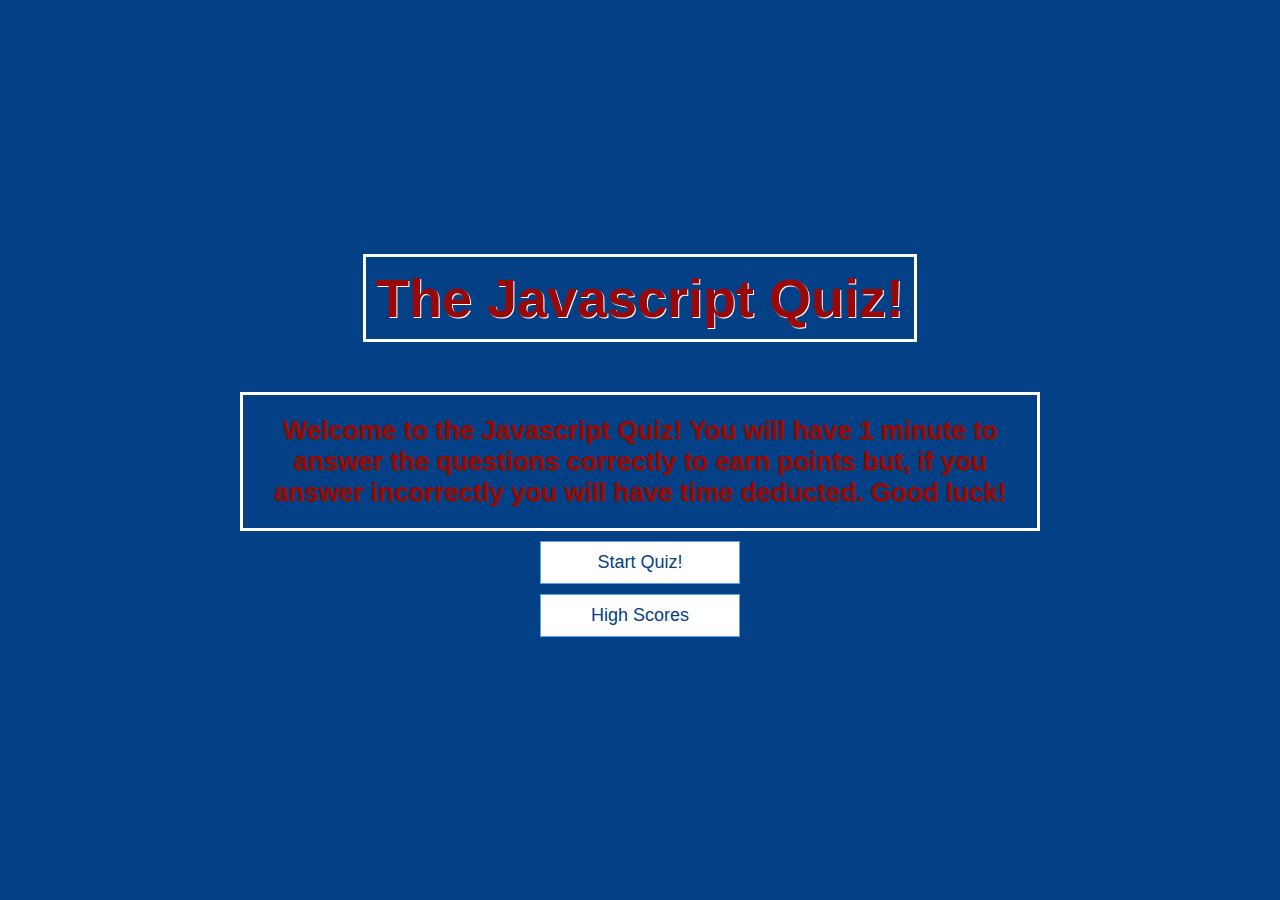
<file: index.html>
<!DOCTYPE html>
<html lang="en">
  <head>
    <meta charset="UTF-8" />
    <meta http-equiv="X-UA-Compatible" content="IE=edge" />
    <meta name="viewport" content="width=device-width, initial-scale=1.0" />
    <title>Javascript Quiz</title>
    <!-- CSS STLE SHEET -->
    <link rel="stylesheet" href="./CSS/app.css" />
    <!-- FONT GOOGLE FONTS -->
    <link rel="preconnect" href="https://fonts.googleapis.com" />
    <link rel="preconnect" href="https://fonts.gstatic.com" crossorigin />
    <link
      href="https://fonts.googleapis.com/css2?family=Unica+One&display=swap"
      rel="stylesheet"
    />
  </head>
  <body>
    <div class="container">
      <div id="home" class="flex-center flex-column">
        <h1>The Javascript Quiz!</h1>

        <h4 class="flex-center description">
          Welcome to the Javascript Quiz! You will have 1 minute to answer the
          questions correctly to earn points but, if you answer incorrectly you
          will have time deducted. Good luck!
        </h4>
        <a class="btn" href="./game.html">Start Quiz!</a>
        <a class="btn" href="./highscores.html">High Scores</a>
      </div>
    </div>
  </body>
</html>
</file>
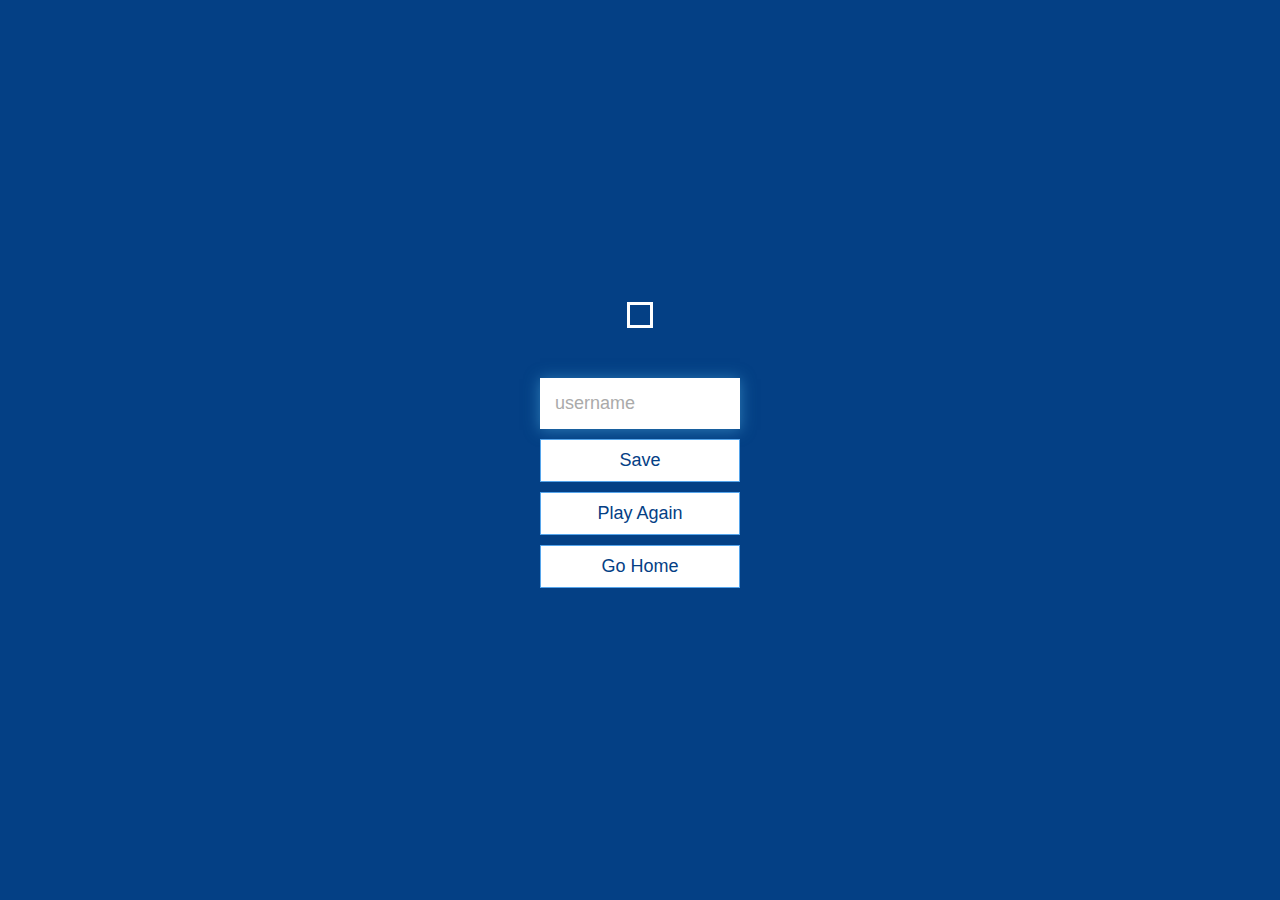
<file: end.html>
<!DOCTYPE html>
<html lang="en">
  <head>
    <meta charset="UTF-8" />
    <meta name="viewport" content="width=device-width, initial-scale=1.0" />
    <meta http-equiv="X-UA-Compatible" content="ie=edge" />
    <title>Congrats!</title>
    <link rel="stylesheet" href="./CSS/app.css" />
  </head>
  <body>
    <div class="container">
      <div id="end" class="flex-center flex-column">
        <h1 id="finalScore"></h1>
        <form>
          <input
            type="text"
            name="username"
            id="username"
            placeholder="username"
          />
          <button
            type="submit"
            class="btn"
            id="saveScoreBtn"
            onclick="saveHighScore(event)"
          >
            Save
          </button>
        </form>
        <a class="btn" href="./game.html">Play Again</a>
        <a class="btn" href="./index.html">Go Home</a>
      </div>
    </div>
    <script src="./javascript/end.js"></script>
  </body>
</html>
</file>
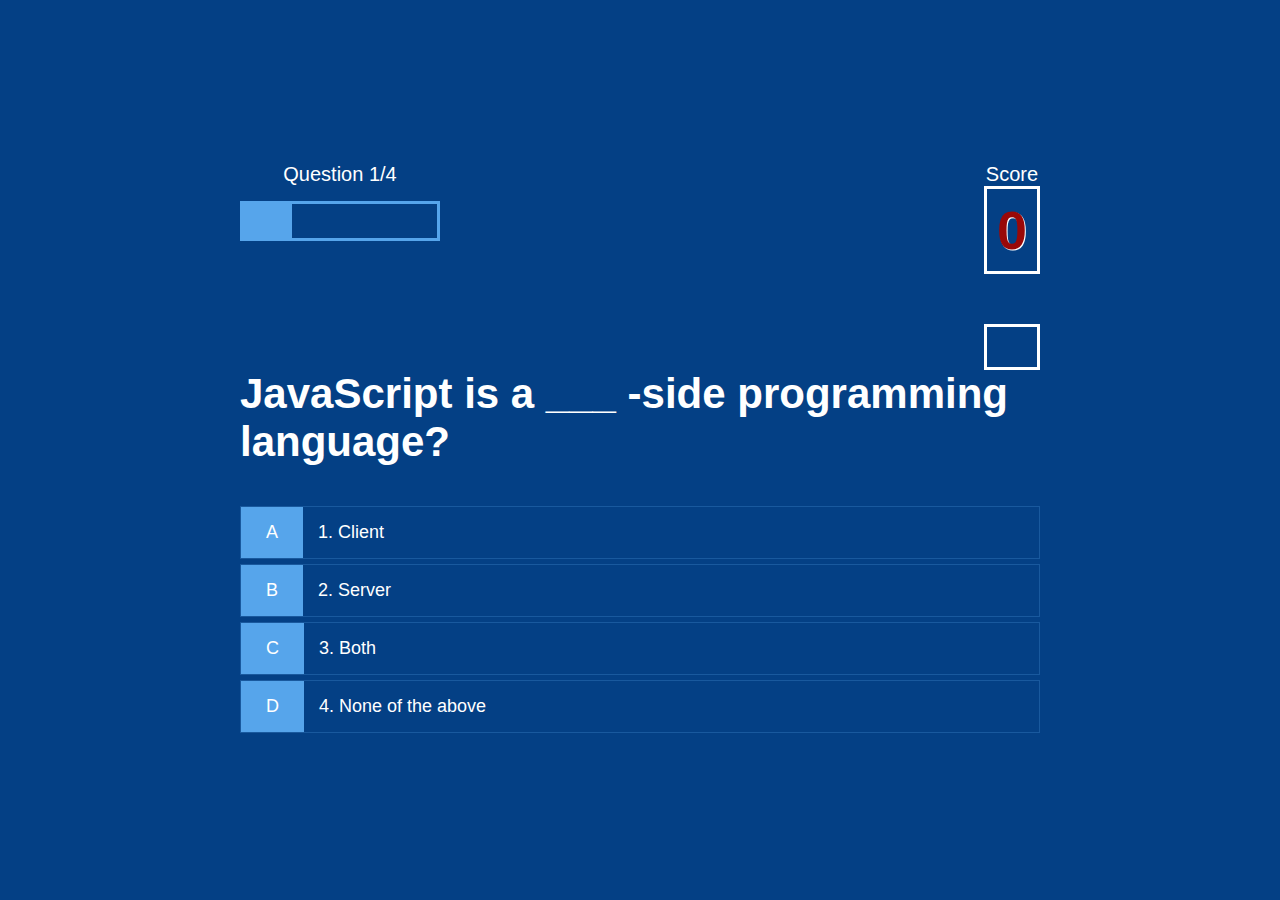
<file: game.html>
<!DOCTYPE html>
<html lang="en">
  <head>
    <meta charset="UTF-8" />
    <meta name="viewport" content="width=device-width, initial-scale=1.0" />
    <meta http-equiv="X-UA-Compatible" content="ie=edge" />
    <title>Quick Quiz - Play</title>
    <link rel="stylesheet" href="./CSS/app.css" />
    <link rel="stylesheet" href="./CSS/game.css" />
  </head>
  <body>
    <div class="container">
      <div id="game" class="justify-center flex-column">
        <div id="hud">
          <div id="hud-item">
            <p id="progressText" class="hud-prefix">
              Question
            </p>
            <div id="progressBar">
              <div id="progressBarFull"></div>
            </div>
          </div>
          <div id="hud-item">
            <p class="hud-prefix">
              Score
            </p>
            <h1 class="hud-main-text" id="score">
              0
            </h1>
            <div id="countdown">
              
            </div>
          </div>
        </div>
        <h2 id="question">What is the answer to this questions?</h2>
        <div class="choice-container">
          <p class="choice-prefix">A</p>
          <p class="choice-text" data-number="1">Choice 1</p>
        </div>
        <div class="choice-container">
          <p class="choice-prefix">B</p>
          <p class="choice-text" data-number="2">Choice 2</p>
        </div>
        <div class="choice-container">
          <p class="choice-prefix">C</p>
          <p class="choice-text" data-number="3">Choice 3</p>
        </div>
        <div class="choice-container">
          <p class="choice-prefix">D</p>
          <p class="choice-text" data-number="4">Choice 4</p>
        </div>
      </div>
    </div>
    <script src="./javascript/game.js"></script>
  </body>
</html>
  </body>
</html>
</file>
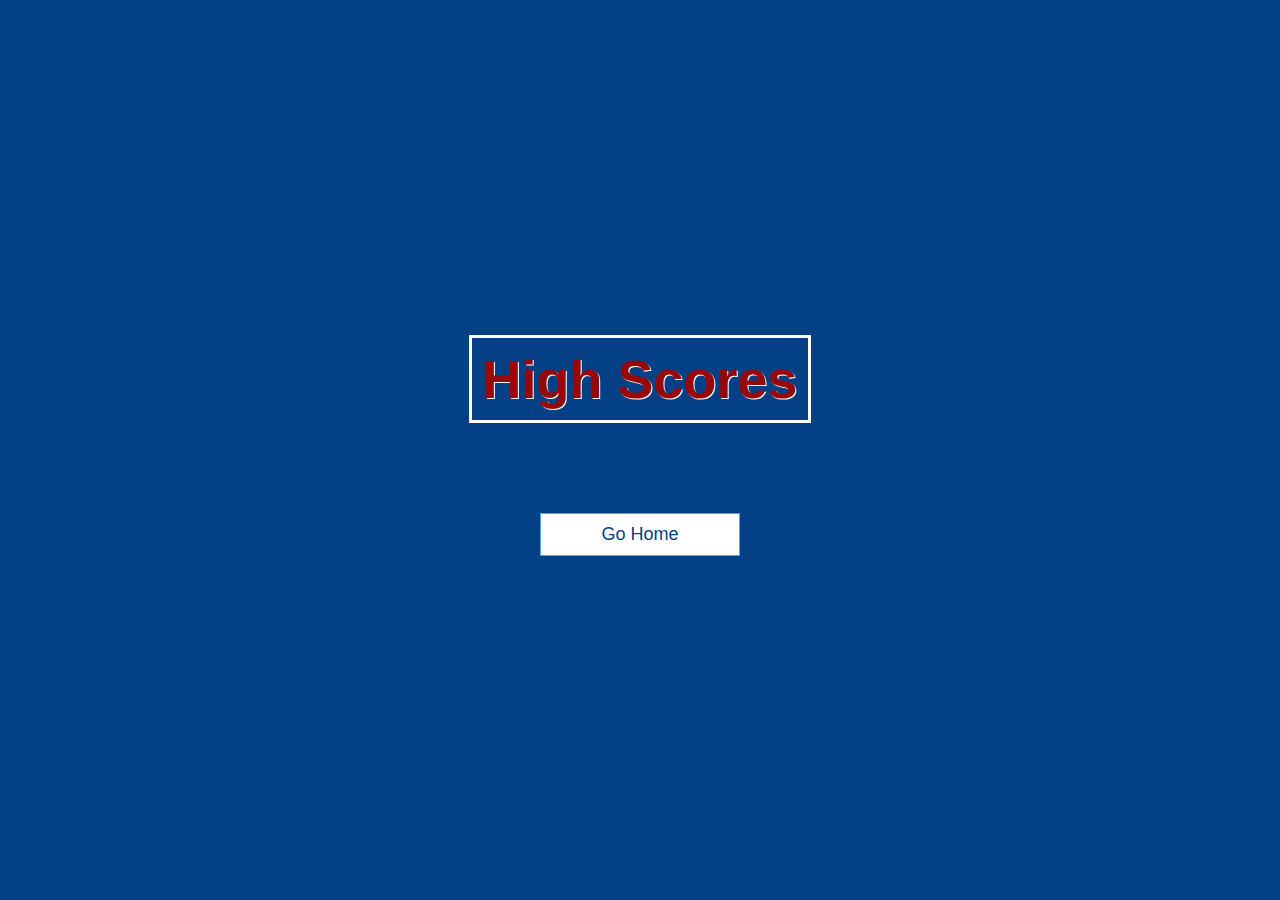
<file: highscores.html>
<!DOCTYPE html>
<html lang="en">
  <head>
    <meta charset="UTF-8" />
    <meta name="viewport" content="width=device-width, initial-scale=1.0" />
    <meta http-equiv="X-UA-Compatible" content="ie=edge" />
    <title>High Scores</title>
    <link rel="stylesheet" href="./CSS/app.css" />
    <link rel="stylesheet" href="./CSS/highscores.css" />
  </head>
  <body>
    <div class="container">
      <div id="highScores" class="flex-center flex-column">
        <h1 id="finalScore">High Scores</h1>
        <ul id="highScoresList"></ul>
        <a class="btn" href="./index.html">Go Home</a>
      </div>
    </div>
    <script src="./javascript/highscores.js"></script>
  </body>
</html>
</file>
<file: CSS/app.css>
:root {
  background-color: #044085;
  font-size: 62.5%;
}

* {
  box-sizing: border-box;
  font-family: Arial, Helvetica, sans-serif;
  margin: 0;
  padding: 0;
  color: #333;
}

h1,
h2,
h3,
h4 {
  margin-bottom: 1rem;
}

h1 {
  font-size: 5.4rem;
  color: #990808;
  text-shadow: 1px 1px white;
  margin-bottom: 5rem;
  border: 3px solid white;
  padding: 10px;  
}

h1 > span {
  font-size: 2.4rem;
  font-weight: 500;
}

h2 {
  font-size: 4.2rem;
  margin-bottom: 4rem;
  font-weight: 700;
  color: white;
}

h3 {
  font-size: 2.8rem;
  font-weight: 500;
}

p{
  color:white;
}

/* UTILITIES */

.container {
  width: 100vw;
  height: 100vh;
  display: flex;
  justify-content: center;
  align-items: center;
  max-width: 80rem;
  margin: 0 auto;
}

.container > * {
  width: 100%;
}

.flex-column {
  display: flex;
  flex-direction: column;
}

.flex-center {
  justify-content: center;
  align-items: center;
}

.justify-center {
  justify-content: center;
}

.text-center {
  text-align: center;
}

.hidden {
  display: none;
}

.description {
  font-size: 2.6rem;
  color: #990808;
  border: 3px solid white;
  padding: 20px;
  text-shadow: 1px 1px rgb(48, 48, 48);
  text-align: center;
}

/* BUTTONS */
.btn {
  font-size: 1.8rem;
  padding: 1rem 0;
  width: 20rem;
  text-align: center;
  border: 0.1rem solid #56a5eb;
  margin-bottom: 1rem;
  text-decoration: none;
  color: #044085;
  background-color: white;
}

.btn:hover {
  cursor: pointer;
  box-shadow: 0 0.4rem 1.4rem 0 rgba(86, 185, 235, 0.5);
  transform: translateY(-0.1rem);
  transition: transform 150ms;
}

.btn[disabled]:hover {
  cursor: not-allowed;
  box-shadow: none;
  transform: none;
}

/* FORMS */
form {
  width: 100%;
  display: flex;
  flex-direction: column;
  align-items: center;
}

input {
  margin-bottom: 1rem;
  width: 20rem;
  padding: 1.5rem;
  font-size: 1.8rem;
  border: none;
  box-shadow: 0 0.1rem 1.4rem 0 rgba(86, 185, 235, 0.5);
}

input::placeholder {
  color: #aaa;
}
</file>
<file: CSS/game.css>
.choice-container {
  display: flex;
  margin-bottom: 0.5rem;
  width: 100%;
  font-size: 1.8rem;
  border: 0.1rem solid rgb(86, 165, 235, 0.25);
  background-color: #044085;
}

.choice-container:hover {
  cursor: pointer;
  box-shadow: 0 0.4rem 1.4rem 0 rgba(86, 185, 235, 0.5);
  transform: translateY(-0.1rem);
  transition: transform 150ms;
}

.choice-prefix {
  padding: 1.5rem 2.5rem;
  background-color: #56a5eb;
  color: white;
}

.choice-text {
  padding: 1.5rem;
}

.correct {
  background-color: #28a745;
}

.incorrect {
  background-color: #dc3545;
}

/* HUD */

#hud {
  display: flex;
  justify-content: space-between;
}

.hud-prefix {
  text-align: center;
  font-size: 2rem;
}

.hud-main-text {
  text-align: center;
}

#progressBar {
  width: 20rem;
  height: 4rem;
  border: 0.3rem solid #56a5eb;
  margin-top: 1.5rem;
}

#progressBarFull {
  height: 3.4rem;
  background-color: #56a5eb;
  width: 0%;
}

#countdown{
  font-size: 2rem;
  color: white;
  display: flex;
  justify-content: center;
  padding: 20px;
  border: 0.3rem solid white;
}
</file>
<file: CSS/highscores.css>
#highScoresList {
  list-style: none;
  padding-left: 0;
  margin-bottom: 4rem;
}

.high-score {
  font-size: 2.8rem;
  margin-bottom: 0.5rem;
  color: white;
}

.high-score:hover {
  transform: scale(1.025);
}
</file>
